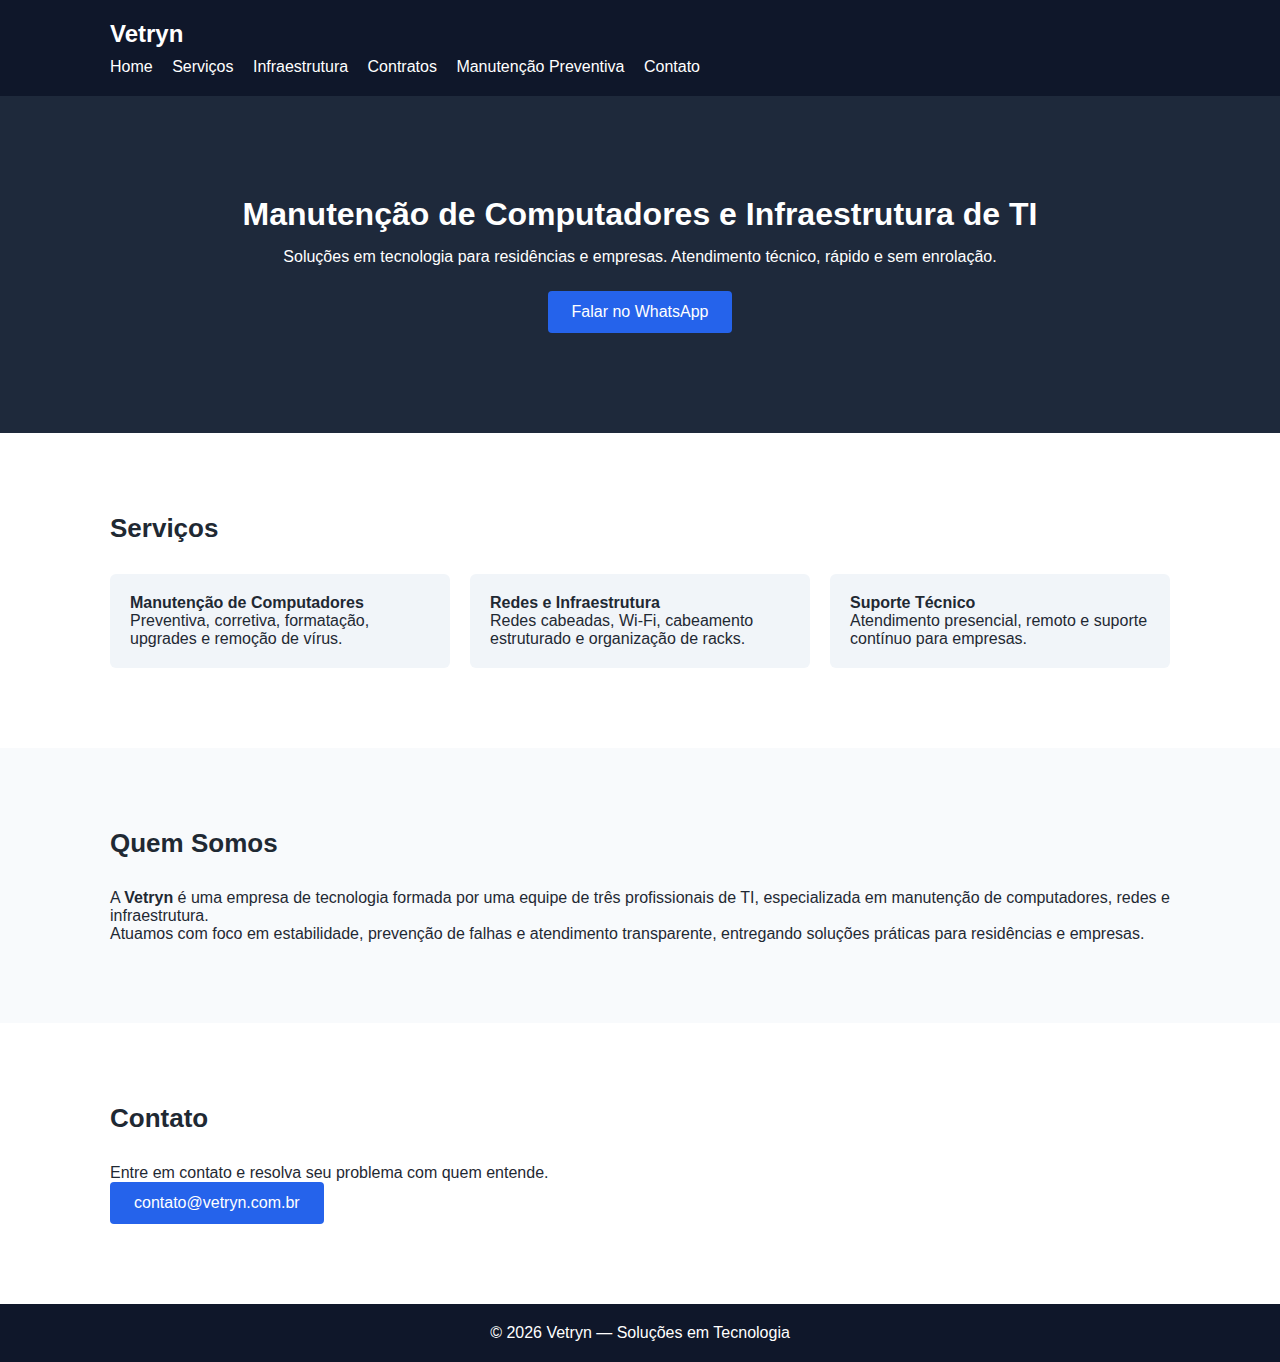
<file: index.html>
<!DOCTYPE html>
<html lang="pt-BR">
<head>
    <meta charset="UTF-8">
    <meta name="viewport" content="width=device-width, initial-scale=1.0">
    <title>Vetryn | Soluções em TI</title>
    <link rel="stylesheet" href="css/style.css">
</head>
<body>

<header>
    <div class="container">
        <h1 class="logo">Vetryn</h1>
        <nav>
           <a href="index.html">Home</a>
            <a href="index.html#servicos">Serviços</a>
            <a href="infraestrutura.html">Infraestrutura</a>
            <a href="contratos.html">Contratos</a>
            <a href="manutencao-preventiva.html">Manutenção Preventiva</a>
            <a href="index.html#contato">Contato</a>
        </nav>
    </div>
</header>

<section class="hero">
    <div class="container">
        <h2>Manutenção de Computadores e Infraestrutura de TI</h2>
        <p>Soluções em tecnologia para residências e empresas. Atendimento técnico, rápido e sem enrolação.</p>
        <a class="btn" href="https://wa.me/5527992032314">Falar no WhatsApp</a>
    </div>
</section>

<section id="servicos" class="section">
    <div class="container">
        <h3>Serviços</h3>
        <div class="cards">
            <div class="card">
                <h4>Manutenção de Computadores</h4>
                <p>Preventiva, corretiva, formatação, upgrades e remoção de vírus.</p>
            </div>
            <div class="card">
                <h4>Redes e Infraestrutura</h4>
                <p>Redes cabeadas, Wi-Fi, cabeamento estruturado e organização de racks.</p>
            </div>
            <div class="card">
                <h4>Suporte Técnico</h4>
                <p>Atendimento presencial, remoto e suporte contínuo para empresas.</p>
            </div>
        </div>
    </div>
</section>

<section id="sobre" class="section dark">
    <div class="container">
        <h3>Quem Somos</h3>
        <p>
            A <strong>Vetryn</strong> é uma empresa de tecnologia formada por uma equipe de três profissionais de TI,
            especializada em manutenção de computadores, redes e infraestrutura.
        </p>
        <p>
            Atuamos com foco em estabilidade, prevenção de falhas e atendimento transparente,
            entregando soluções práticas para residências e empresas.
        </p>
    </div>
</section>

<section id="contato" class="section">
    <div class="container">
        <h3>Contato</h3>
        <p>Entre em contato e resolva seu problema com quem entende.</p>
        <a class="btn" href="mailto:contato@vetryn.com.br">contato@vetryn.com.br</a>
    </div>
</section>

<footer>
    <p>© 2026 Vetryn — Soluções em Tecnologia</p>
</footer>

</body>
</html>
</file>
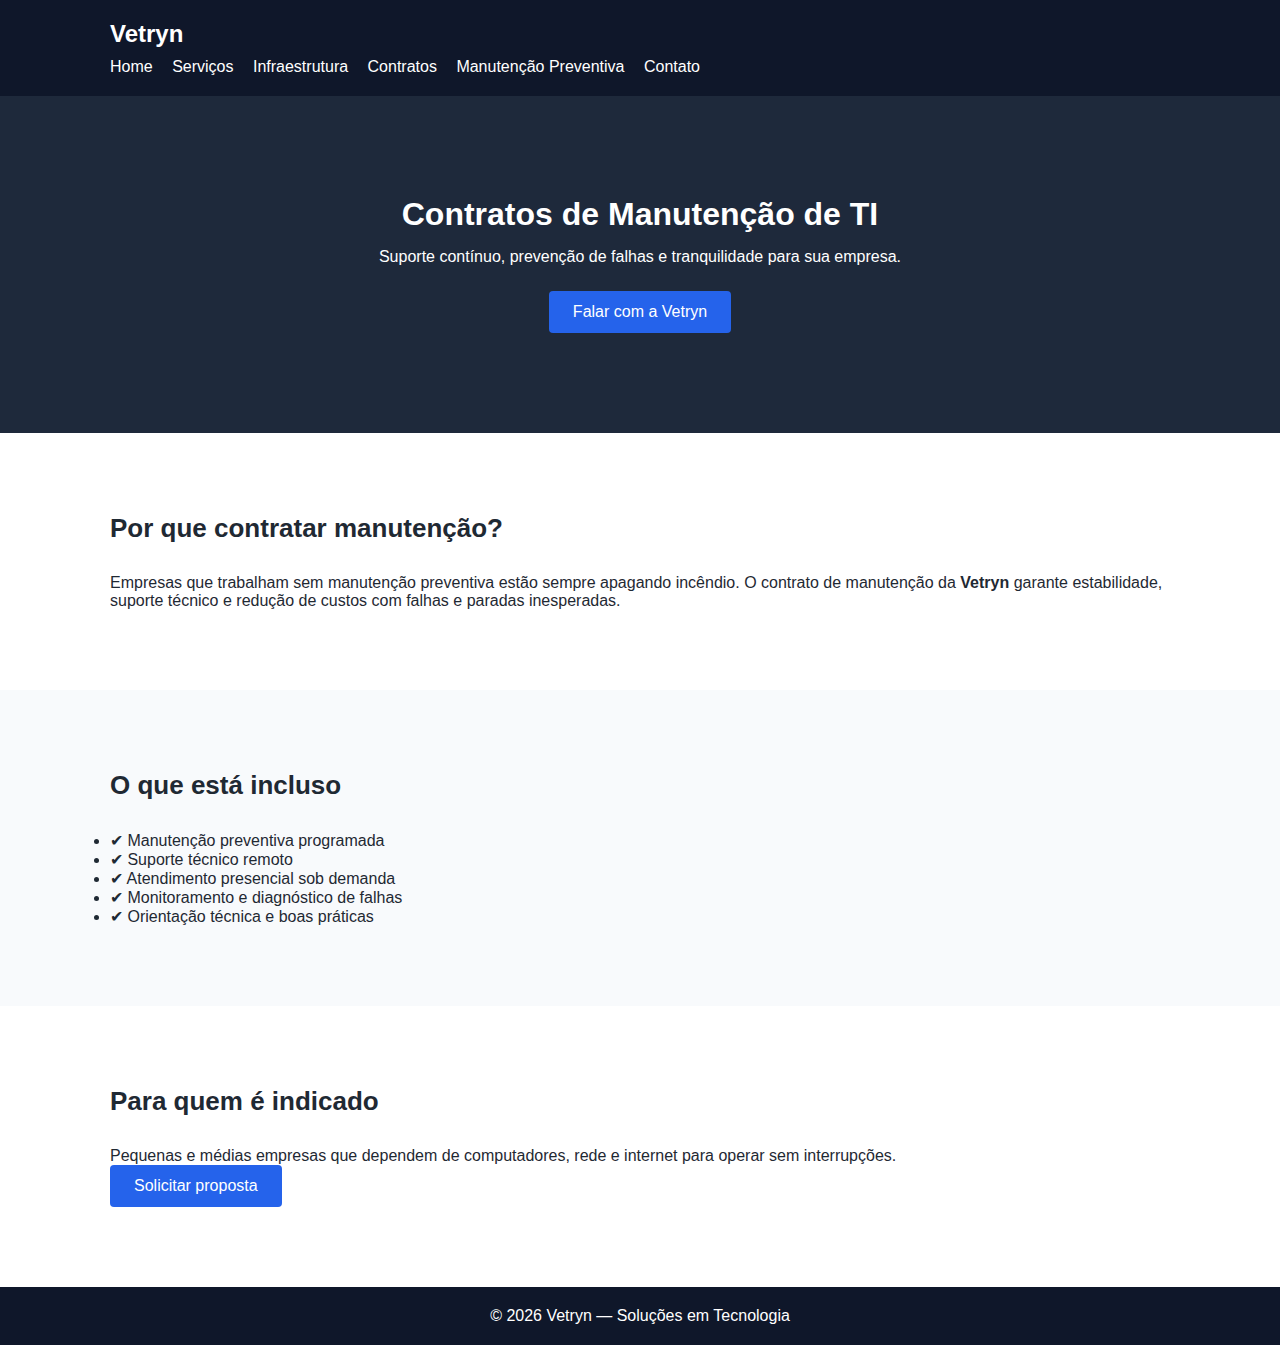
<file: contratos.html>
<!DOCTYPE html>
<html lang="pt-BR">
<head>
    <meta charset="UTF-8">
    <meta name="viewport" content="width=device-width, initial-scale=1.0">
    <title>Contratos de Manutenção | Vetryn</title>
    <link rel="stylesheet" href="css/style.css">
</head>
<body>

<header>
    <div class="container">
        <h1 class="logo">Vetryn</h1>
        <nav>
            <a href="index.html">Home</a>
            <a href="index.html#servicos">Serviços</a>
            <a href="infraestrutura.html">Infraestrutura</a>
            <a href="contratos.html">Contratos</a>
            <a href="manutencao-preventiva.html">Manutenção Preventiva</a>
            <a href="index.html#contato">Contato</a>
        </nav>
    </div>
</header>

<section class="hero">
    <div class="container">
        <h2>Contratos de Manutenção de TI</h2>
        <p>Suporte contínuo, prevenção de falhas e tranquilidade para sua empresa.</p>
        <a class="btn" href="https://wa.me/5527992032314">Falar com a Vetryn</a>
    </div>
</section>

<section class="section">
    <div class="container">
        <h3>Por que contratar manutenção?</h3>
        <p>
            Empresas que trabalham sem manutenção preventiva estão sempre apagando incêndio.
            O contrato de manutenção da <strong>Vetryn</strong> garante estabilidade, suporte técnico
            e redução de custos com falhas e paradas inesperadas.
        </p>
    </div>
</section>

<section class="section dark">
    <div class="container">
        <h3>O que está incluso</h3>
        <ul>
            <li>✔ Manutenção preventiva programada</li>
            <li>✔ Suporte técnico remoto</li>
            <li>✔ Atendimento presencial sob demanda</li>
            <li>✔ Monitoramento e diagnóstico de falhas</li>
            <li>✔ Orientação técnica e boas práticas</li>
        </ul>
    </div>
</section>

<section class="section">
    <div class="container">
        <h3>Para quem é indicado</h3>
        <p>
            Pequenas e médias empresas que dependem de computadores, rede e internet
            para operar sem interrupções.
        </p>
        <a class="btn" href="https://wa.me/5527992032314">
            Solicitar proposta
        </a>
    </div>
</section>

<footer>
    <p>© 2026 Vetryn — Soluções em Tecnologia</p>
</footer>

</body>
</html>
</file>
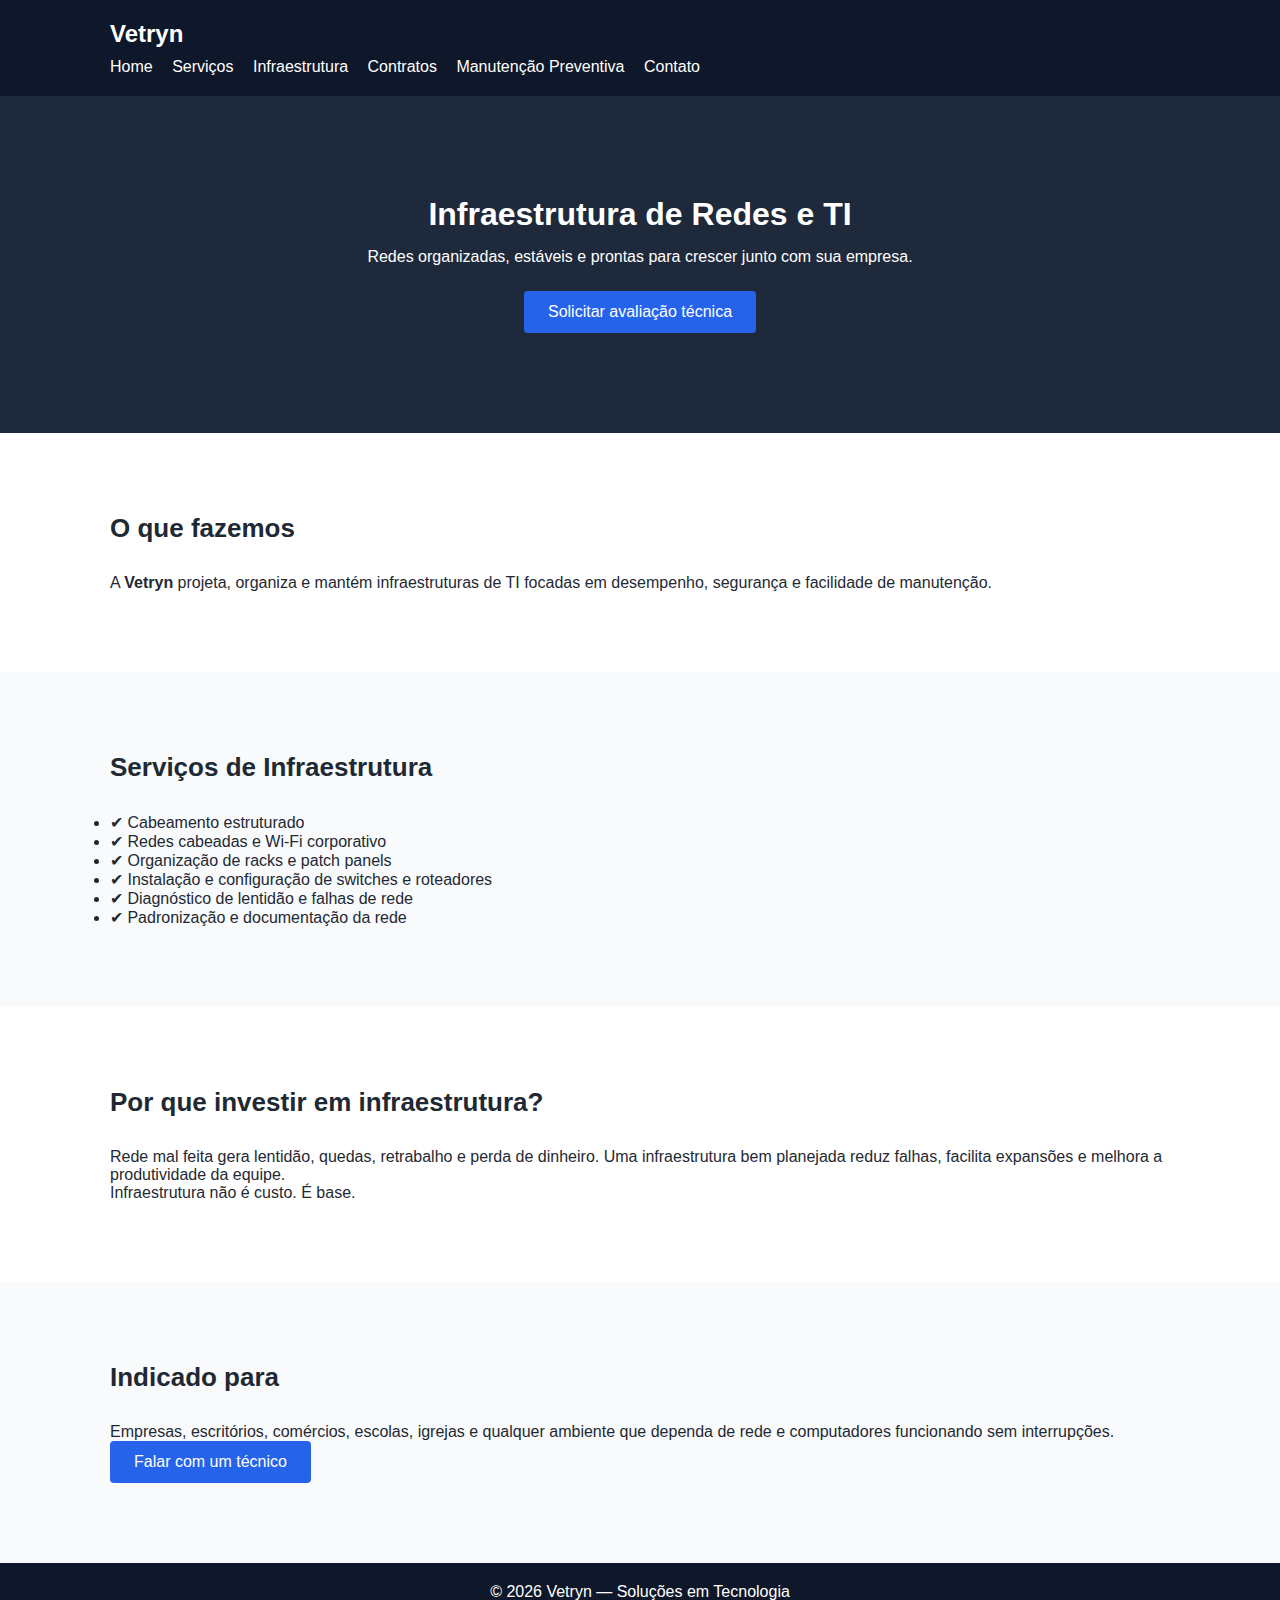
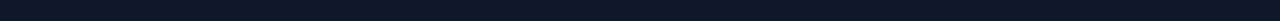
<file: infraestrutura.html>
<!DOCTYPE html>
<html lang="pt-BR">
<head>
    <meta charset="UTF-8">
    <meta name="viewport" content="width=device-width, initial-scale=1.0">
    <title>Infraestrutura de Redes | Vetryn</title>
    <link rel="stylesheet" href="css/style.css">
</head>
<body>

<header>
    <div class="container">
        <h1 class="logo">Vetryn</h1>
        <nav>
            <a href="index.html">Home</a>
            <a href="index.html#servicos">Serviços</a>
            <a href="infraestrutura.html">Infraestrutura</a>
            <a href="contratos.html">Contratos</a>
            <a href="manutencao-preventiva.html">Manutenção Preventiva</a>
            <a href="index.html#contato">Contato</a>
        </nav>
    </div>
</header>

<section class="hero">
    <div class="container">
        <h2>Infraestrutura de Redes e TI</h2>
        <p>Redes organizadas, estáveis e prontas para crescer junto com sua empresa.</p>
        <a class="btn" href="https://wa.me/5527992032314">
            Solicitar avaliação técnica
        </a>
    </div>
</section>

<section class="section">
    <div class="container">
        <h3>O que fazemos</h3>
        <p>
            A <strong>Vetryn</strong> projeta, organiza e mantém infraestruturas de TI
            focadas em desempenho, segurança e facilidade de manutenção.
        </p>
    </div>
</section>

<section class="section dark">
    <div class="container">
        <h3>Serviços de Infraestrutura</h3>
        <ul>
            <li>✔ Cabeamento estruturado</li>
            <li>✔ Redes cabeadas e Wi-Fi corporativo</li>
            <li>✔ Organização de racks e patch panels</li>
            <li>✔ Instalação e configuração de switches e roteadores</li>
            <li>✔ Diagnóstico de lentidão e falhas de rede</li>
            <li>✔ Padronização e documentação da rede</li>
        </ul>
    </div>
</section>

<section class="section">
    <div class="container">
        <h3>Por que investir em infraestrutura?</h3>
        <p>
            Rede mal feita gera lentidão, quedas, retrabalho e perda de dinheiro.
            Uma infraestrutura bem planejada reduz falhas, facilita expansões
            e melhora a produtividade da equipe.
        </p>
        <p>
            Infraestrutura não é custo. É base.
        </p>
    </div>
</section>

<section class="section dark">
    <div class="container">
        <h3>Indicado para</h3>
        <p>
            Empresas, escritórios, comércios, escolas, igrejas e qualquer ambiente
            que dependa de rede e computadores funcionando sem interrupções.
        </p>
        <a class="btn" href="https://wa.me/5527992032314">
            Falar com um técnico
        </a>
    </div>
</section>

<footer>
    <p>© 2026 Vetryn — Soluções em Tecnologia</p>
</footer>

</body>
</html>
</file>
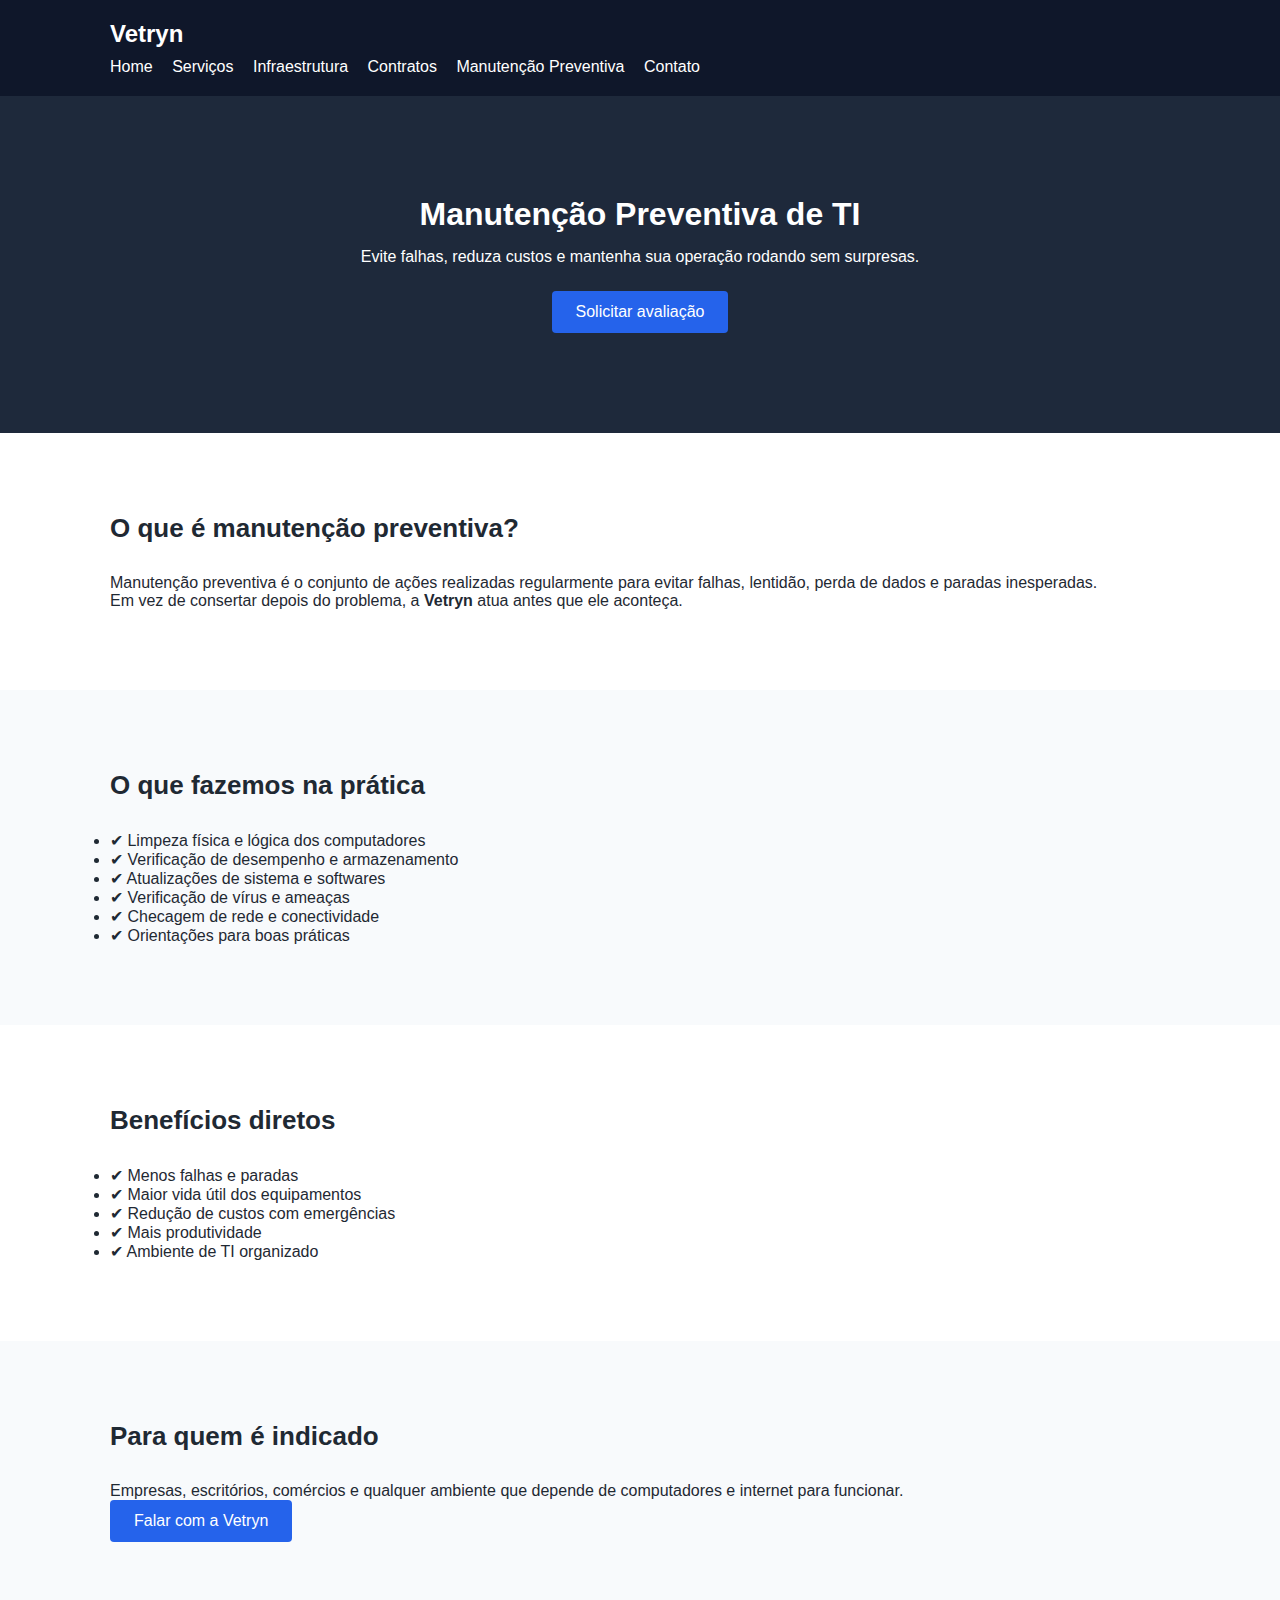
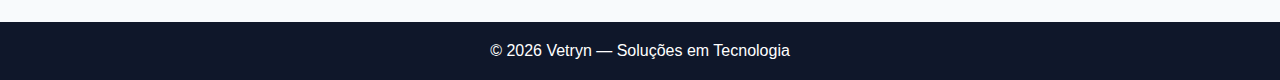
<file: manutencao-preventiva.html>
<!DOCTYPE html>
<html lang="pt-BR">
<head>
    <meta charset="UTF-8">
    <meta name="viewport" content="width=device-width, initial-scale=1.0">
    <title>Manutenção Preventiva | Vetryn</title>
    <link rel="stylesheet" href="css/style.css">
</head>
<body>

<header>
    <div class="container">
        <h1 class="logo">Vetryn</h1>
        <nav>
            <a href="index.html">Home</a>
            <a href="index.html#servicos">Serviços</a>
            <a href="infraestrutura.html">Infraestrutura</a>
            <a href="contratos.html">Contratos</a>
            <a href="manutencao-preventiva.html">Manutenção Preventiva</a>
            <a href="index.html#contato">Contato</a>
        </nav>
    </div>
</header>

<section class="hero">
    <div class="container">
        <h2>Manutenção Preventiva de TI</h2>
        <p>Evite falhas, reduza custos e mantenha sua operação rodando sem surpresas.</p>
        <a class="btn" href="https://wa.me/5527992032314">
            Solicitar avaliação
        </a>
    </div>
</section>

<section class="section">
    <div class="container">
        <h3>O que é manutenção preventiva?</h3>
        <p>
            Manutenção preventiva é o conjunto de ações realizadas regularmente
            para evitar falhas, lentidão, perda de dados e paradas inesperadas.
        </p>
        <p>
            Em vez de consertar depois do problema, a <strong>Vetryn</strong> atua
            antes que ele aconteça.
        </p>
    </div>
</section>

<section class="section dark">
    <div class="container">
        <h3>O que fazemos na prática</h3>
        <ul>
            <li>✔ Limpeza física e lógica dos computadores</li>
            <li>✔ Verificação de desempenho e armazenamento</li>
            <li>✔ Atualizações de sistema e softwares</li>
            <li>✔ Verificação de vírus e ameaças</li>
            <li>✔ Checagem de rede e conectividade</li>
            <li>✔ Orientações para boas práticas</li>
        </ul>
    </div>
</section>

<section class="section">
    <div class="container">
        <h3>Benefícios diretos</h3>
        <ul>
            <li>✔ Menos falhas e paradas</li>
            <li>✔ Maior vida útil dos equipamentos</li>
            <li>✔ Redução de custos com emergências</li>
            <li>✔ Mais produtividade</li>
            <li>✔ Ambiente de TI organizado</li>
        </ul>
    </div>
</section>

<section class="section dark">
    <div class="container">
        <h3>Para quem é indicado</h3>
        <p>
            Empresas, escritórios, comércios e qualquer ambiente
            que depende de computadores e internet para funcionar.
        </p>
        <a class="btn" href="https://wa.me/5527992032314">
            Falar com a Vetryn
        </a>
    </div>
</section>

<footer>
    <p>© 2026 Vetryn — Soluções em Tecnologia</p>
</footer>

</body>
</html>
</file>
<file: css/style.css>
* {
    margin: 0;
    padding: 0;
    box-sizing: border-box;
    font-family: Arial, Helvetica, sans-serif;
}

body {
    color: #1f2933;
    background-color: #ffffff;
}

header {
    background: #0f172a;
    color: #fff;
}

.container {
    max-width: 1100px;
    margin: auto;
    padding: 20px;
}

.logo {
    font-size: 24px;
    font-weight: bold;
}

nav {
    margin-top: 10px;
}

nav a {
    color: #fff;
    margin-right: 15px;
    text-decoration: none;
}

.hero {
    background: #1e293b;
    color: #fff;
    padding: 80px 20px;
    text-align: center;
}

.hero h2 {
    font-size: 32px;
    margin-bottom: 15px;
}

.hero p {
    margin-bottom: 25px;
}

.btn {
    background: #2563eb;
    color: #fff;
    padding: 12px 24px;
    text-decoration: none;
    border-radius: 4px;
    display: inline-block;
}

.section {
    padding: 60px 20px;
}

.section h3 {
    margin-bottom: 30px;
    font-size: 26px;
}

.cards {
    display: grid;
    grid-template-columns: repeat(auto-fit, minmax(250px, 1fr));
    gap: 20px;
}

.card {
    background: #f1f5f9;
    padding: 20px;
    border-radius: 6px;
}

.dark {
    background: #f8fafc;
}

footer {
    background: #0f172a;
    color: #fff;
    text-align: center;
    padding: 20px;
}
</file>
